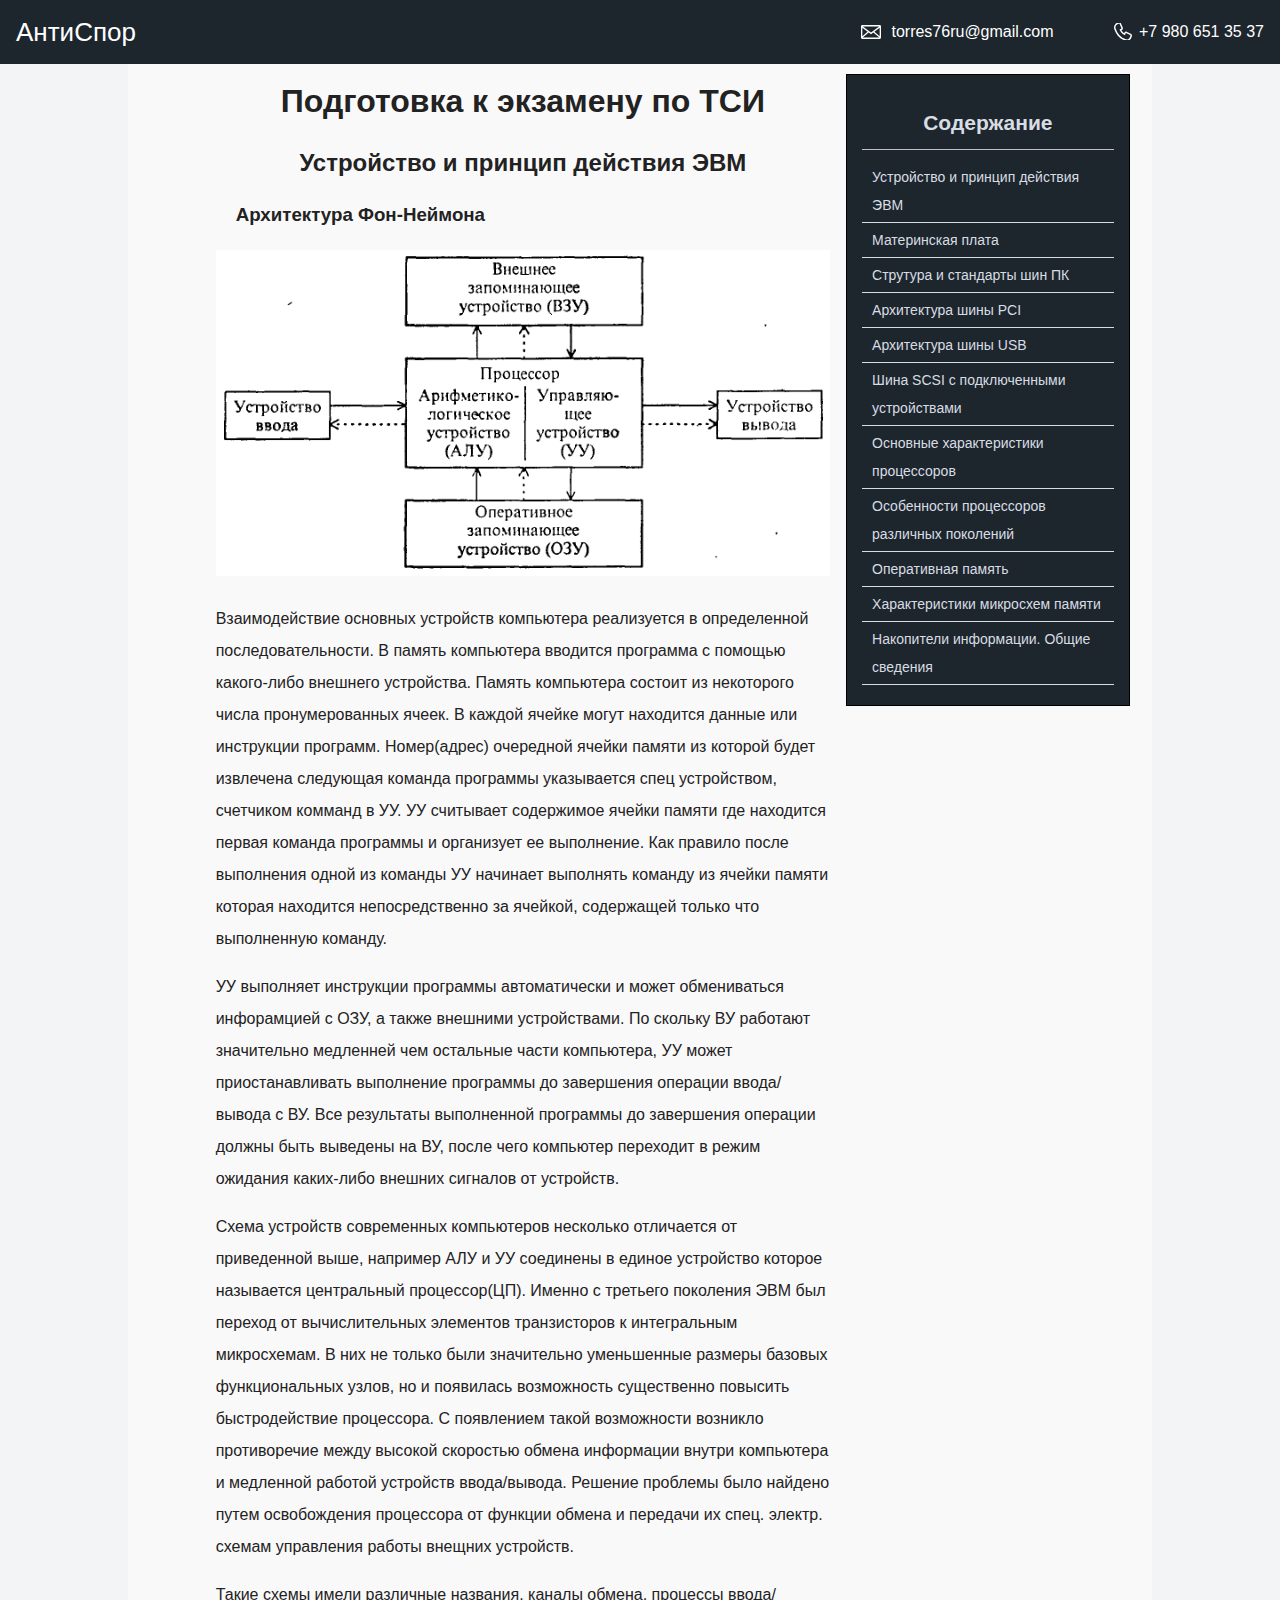
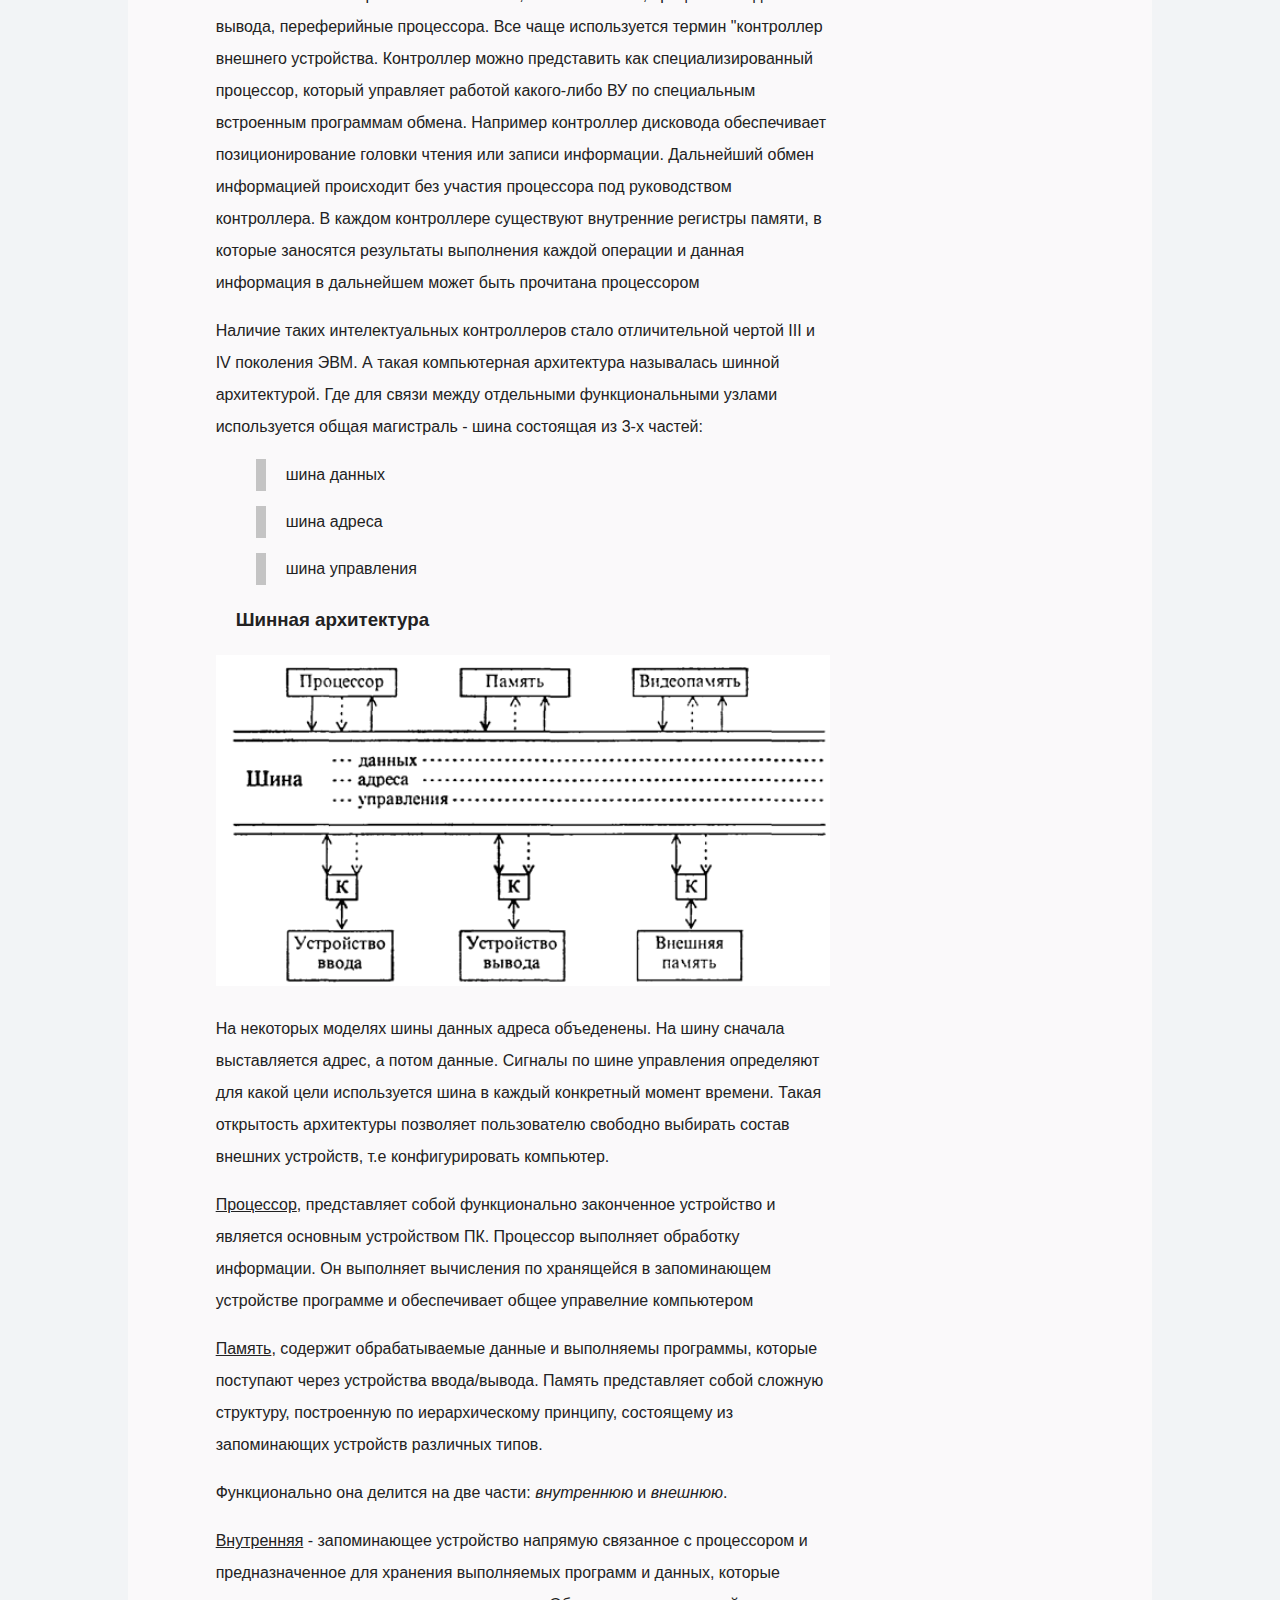
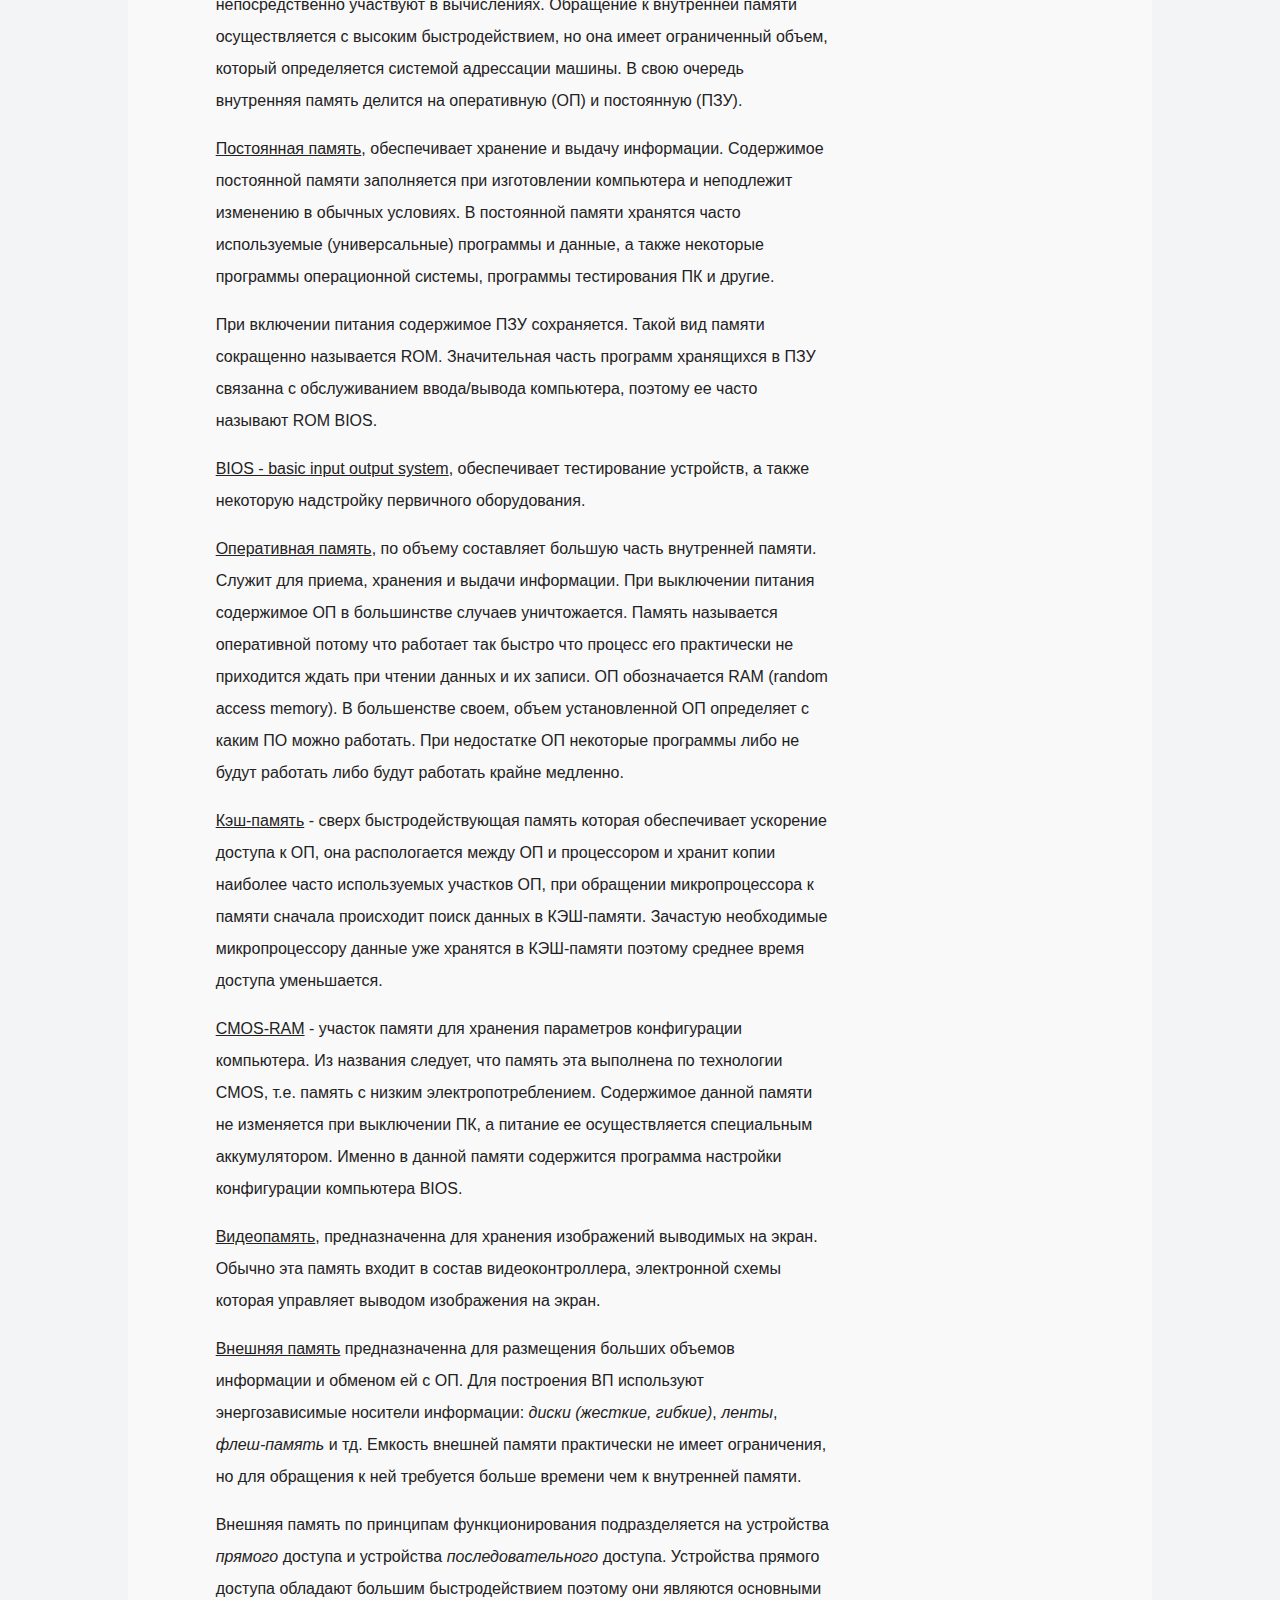
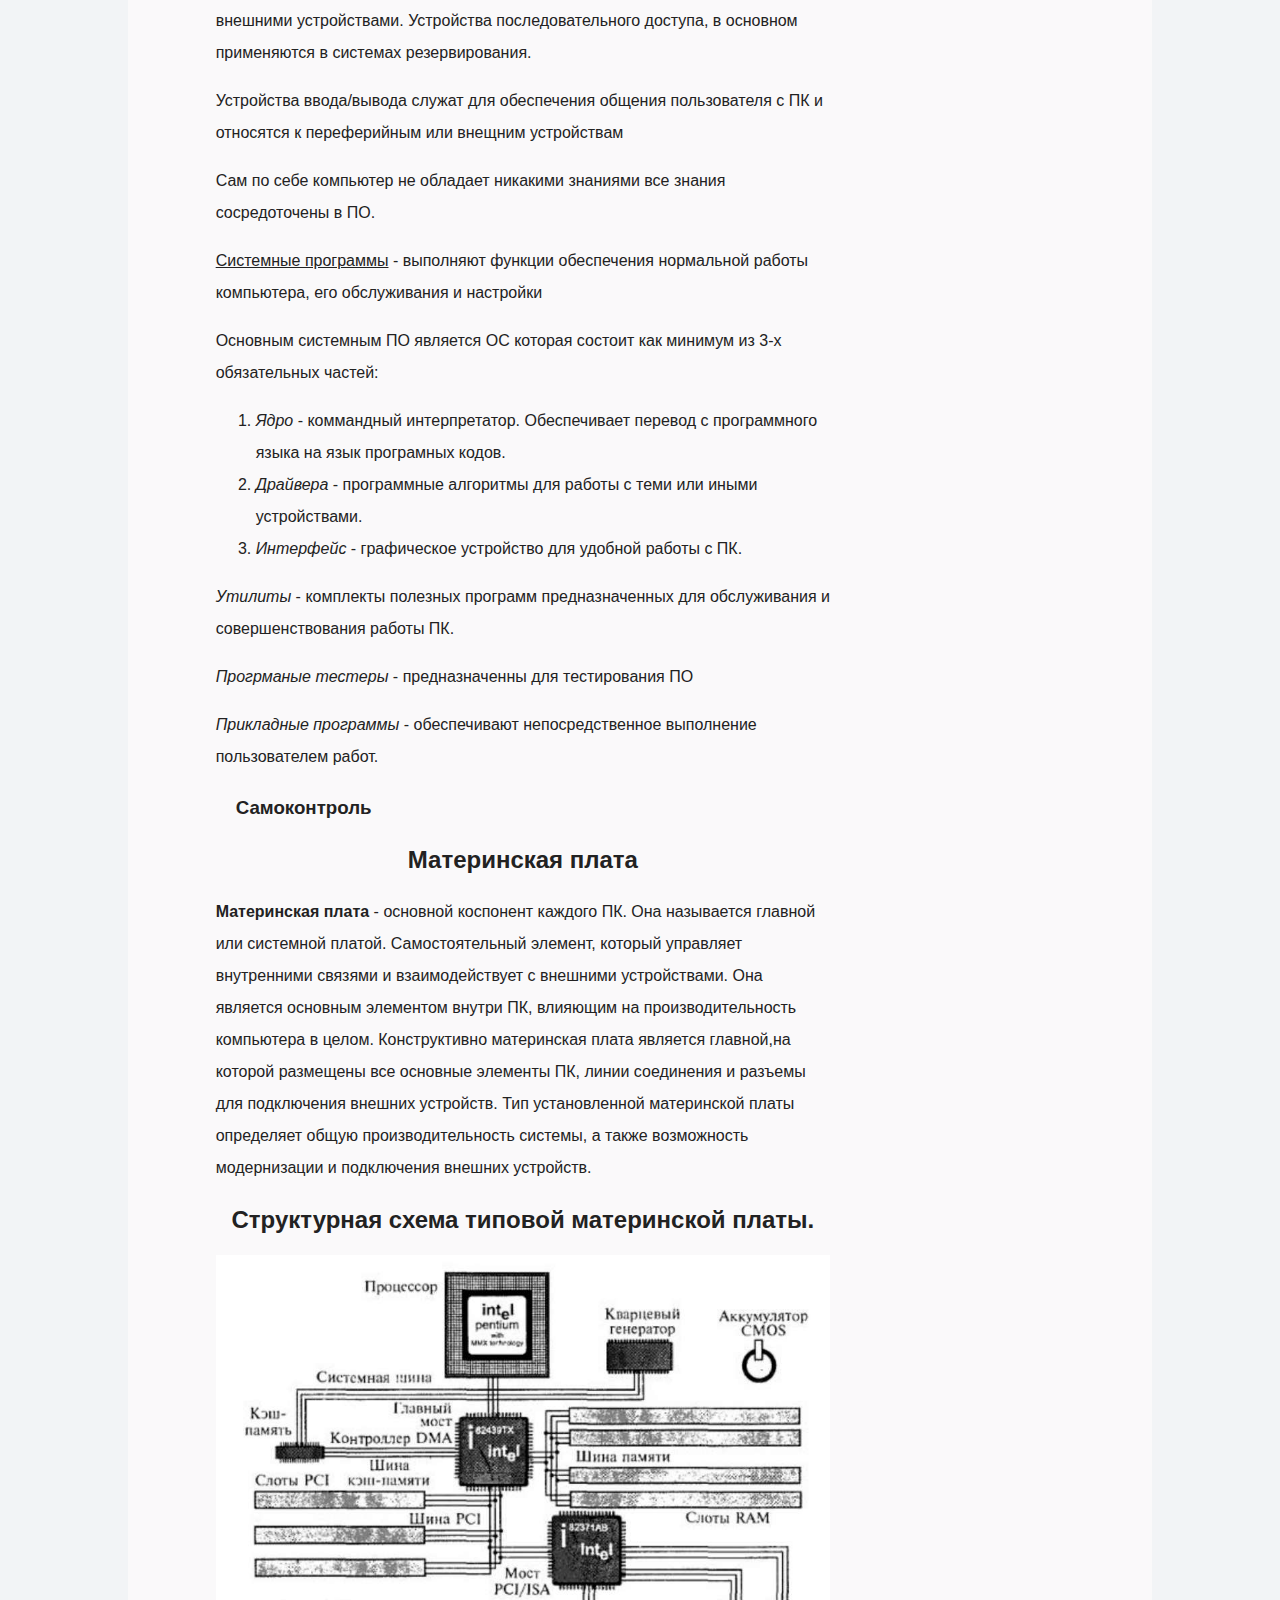
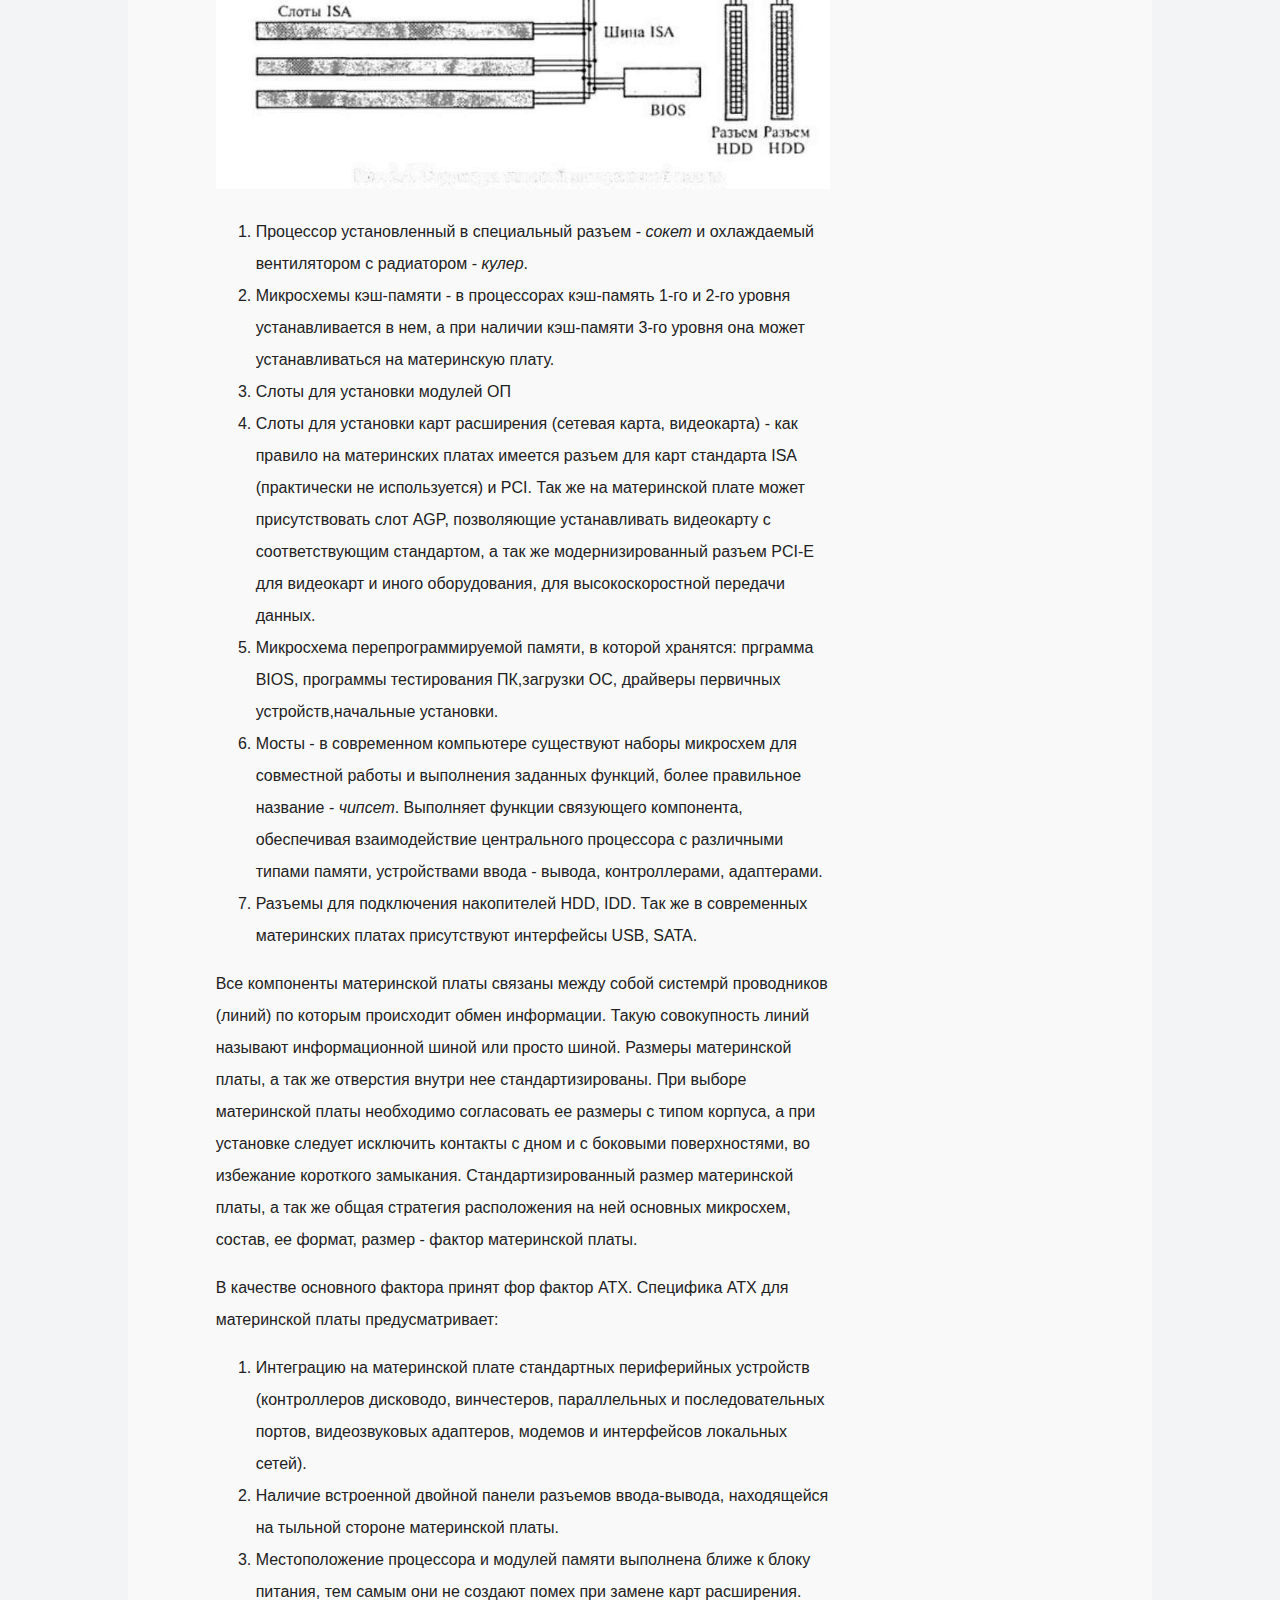
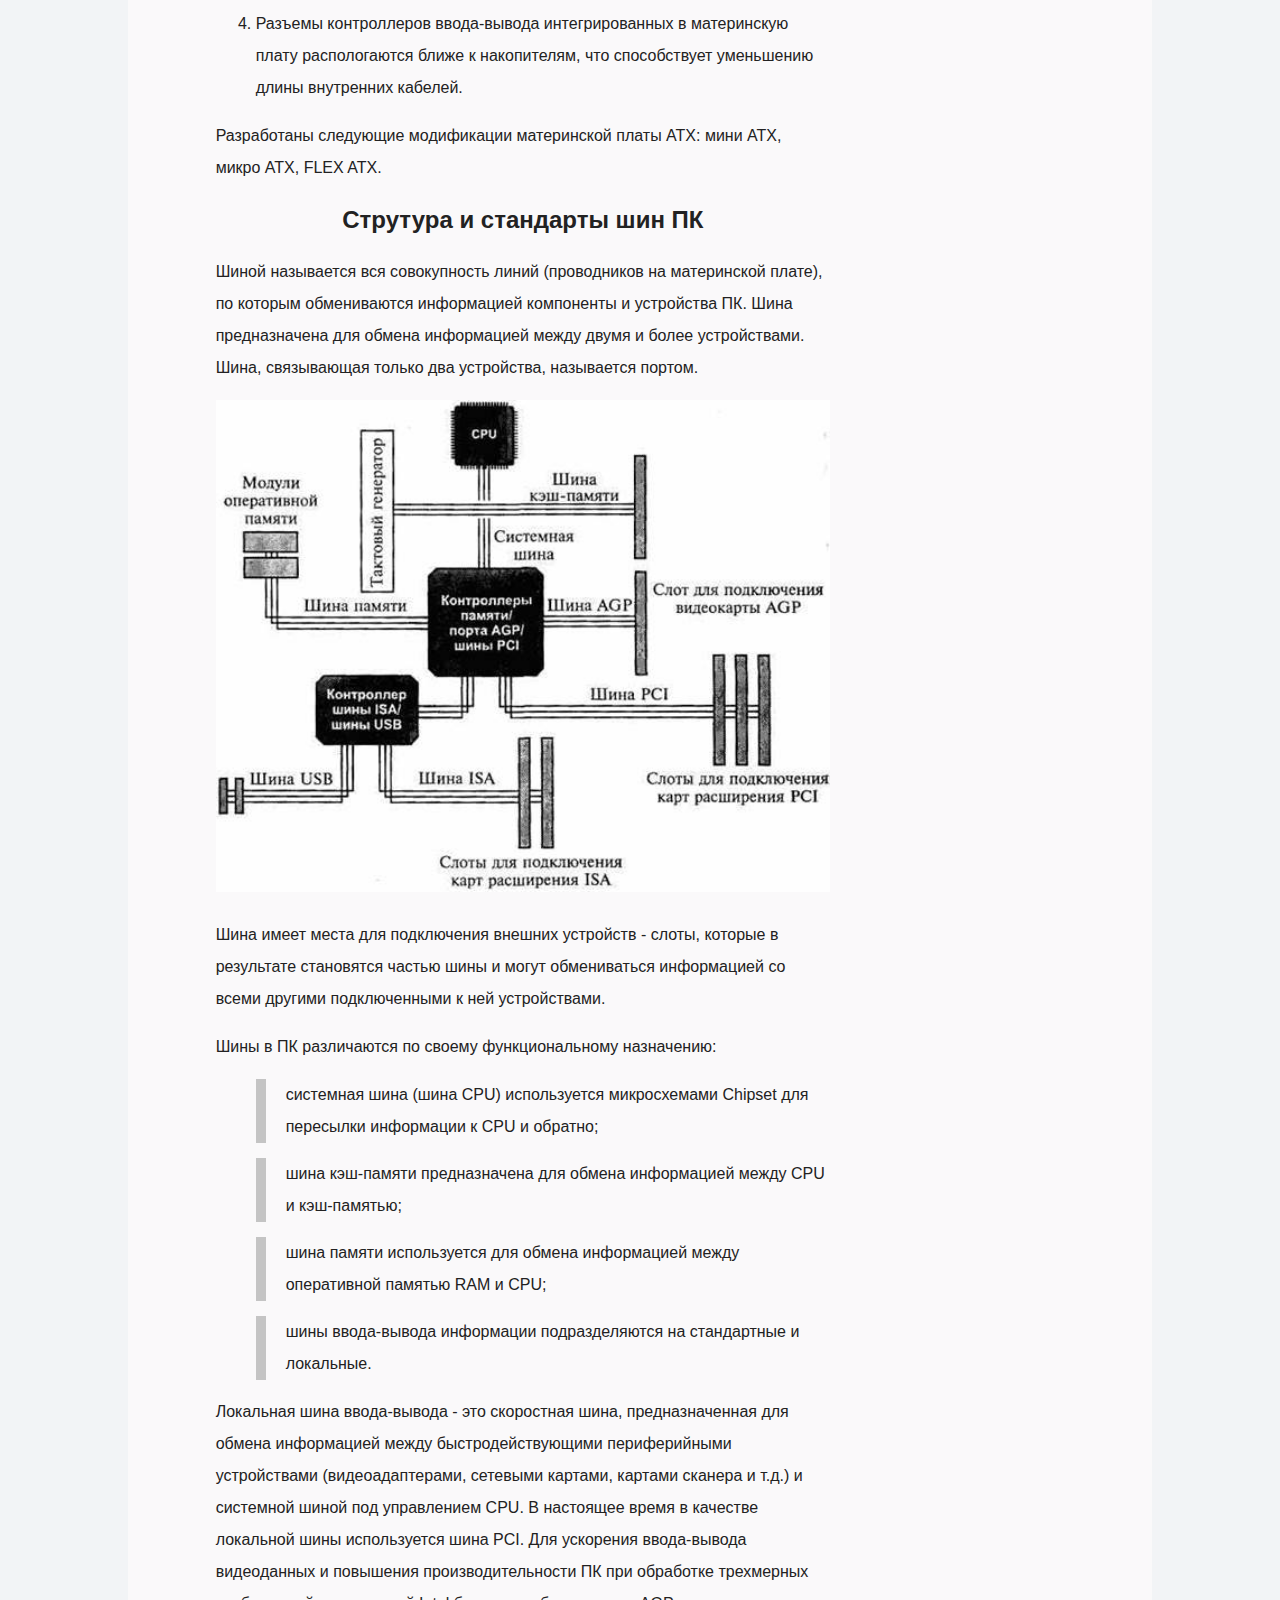
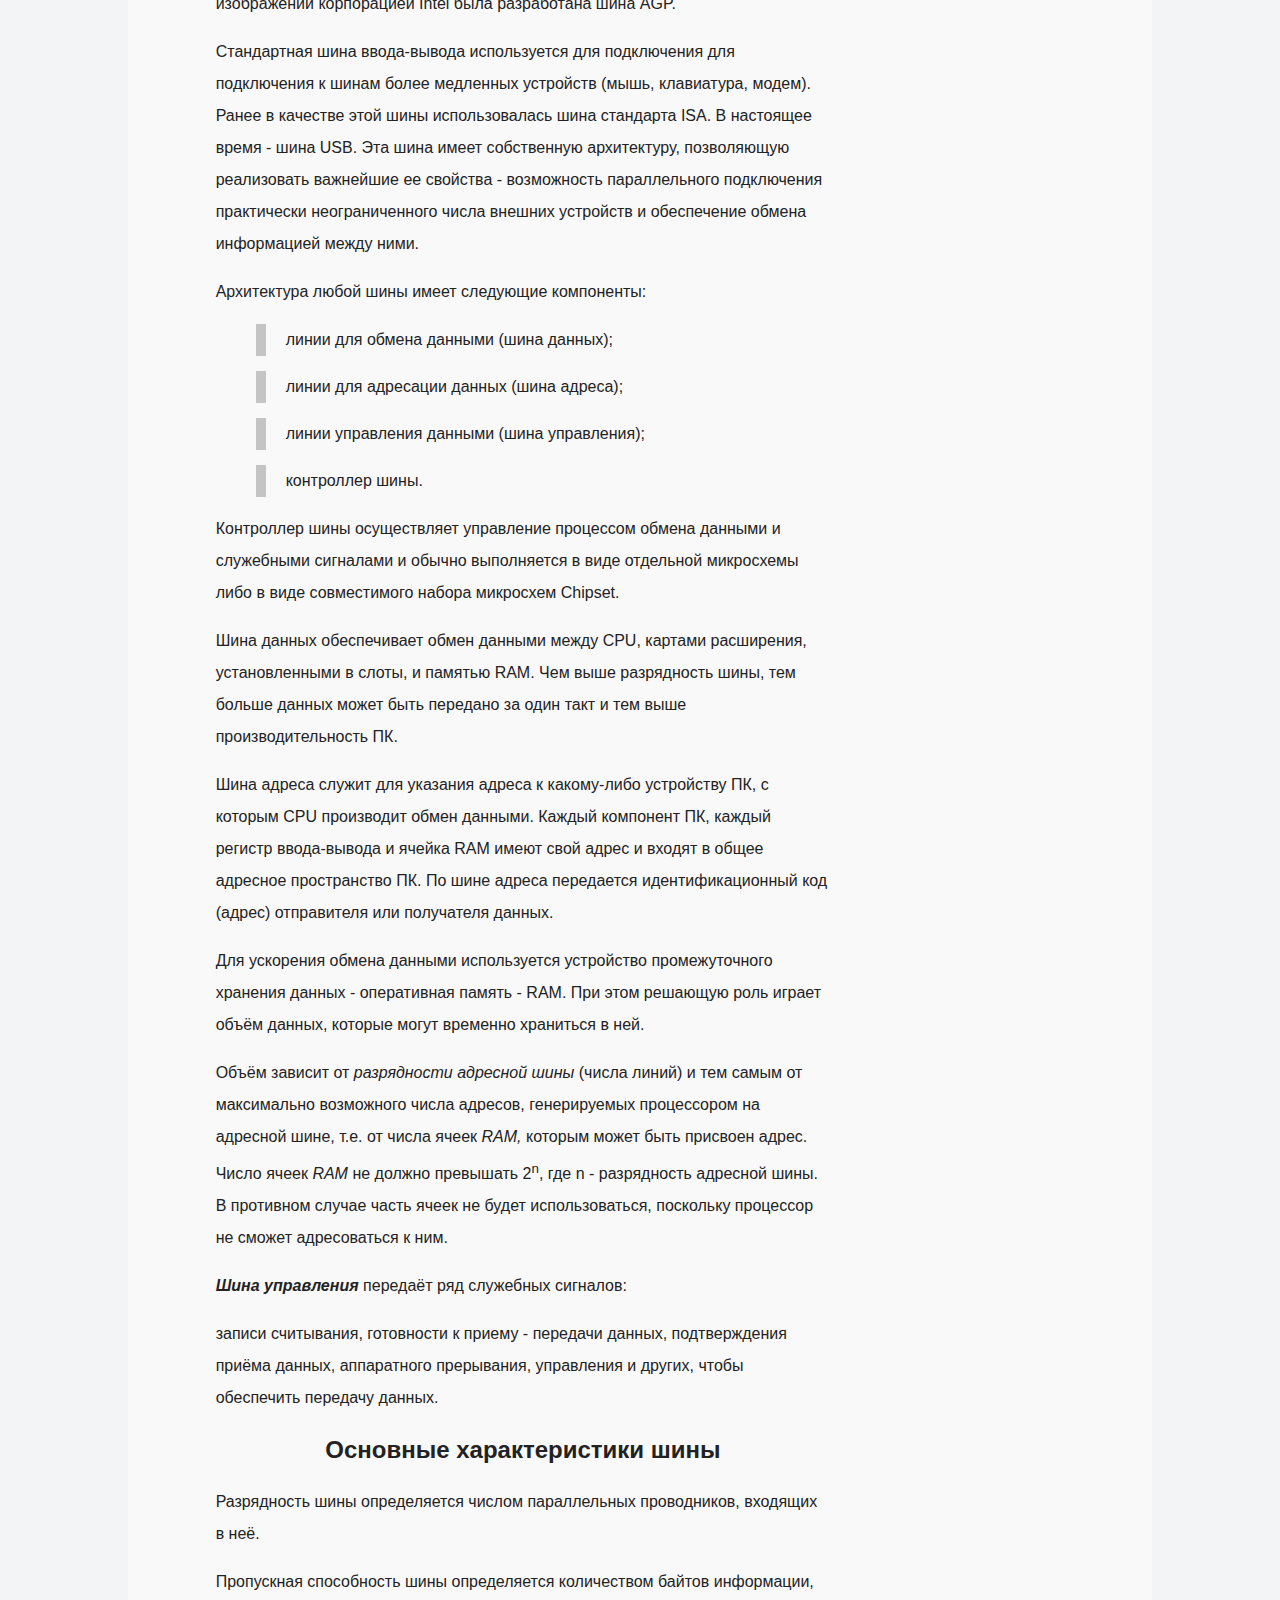
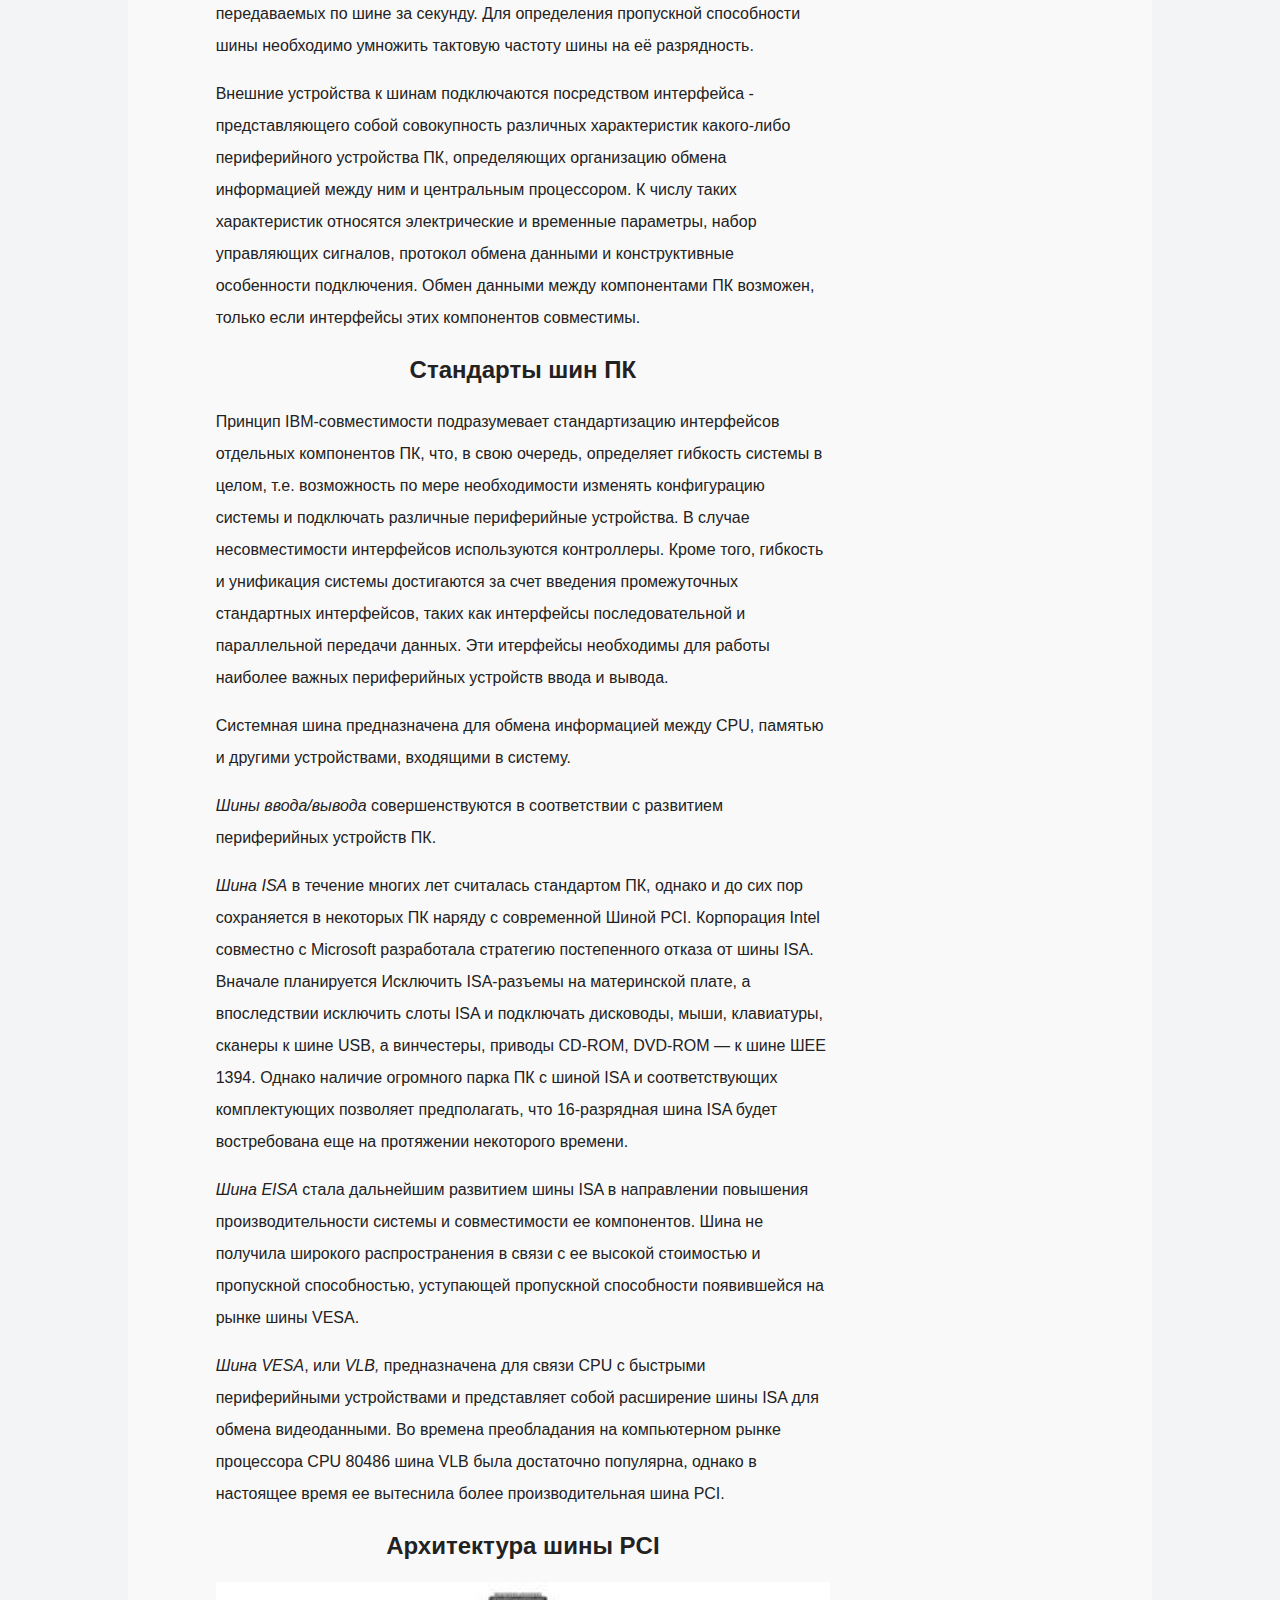
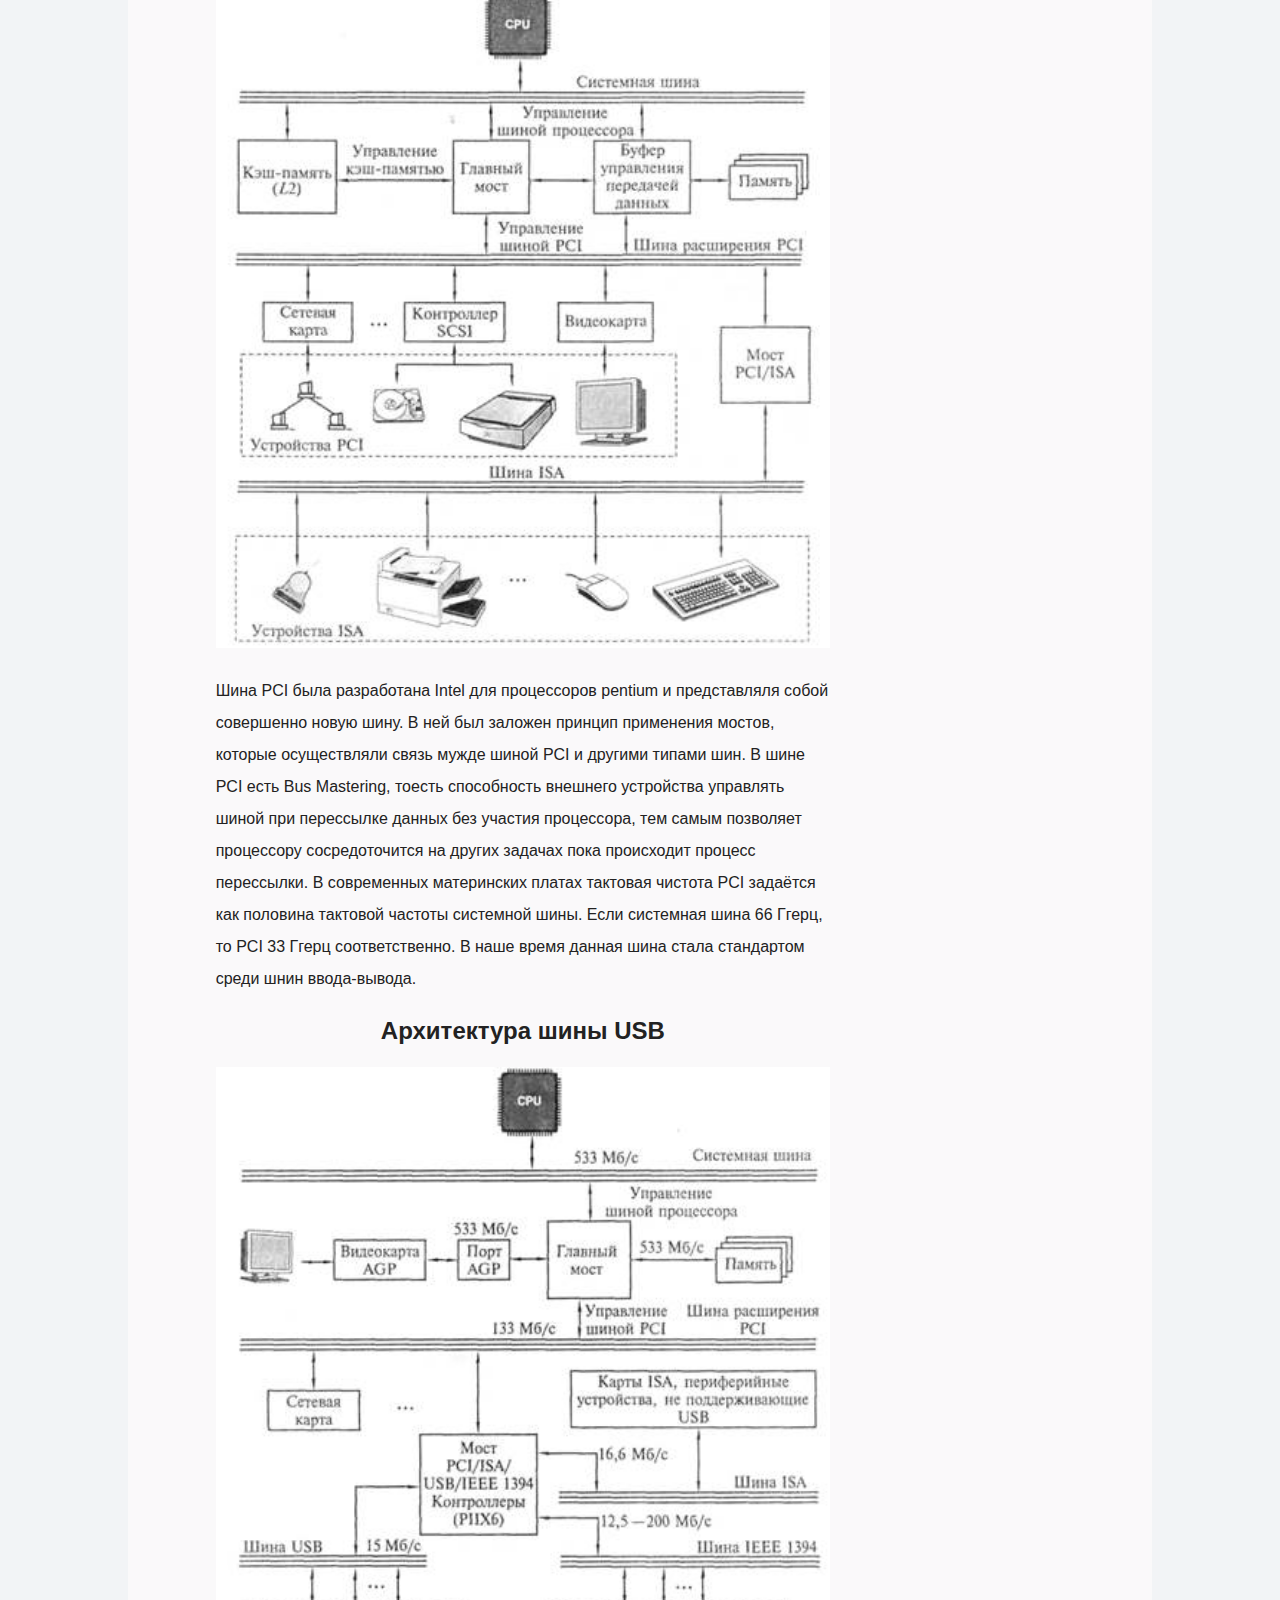
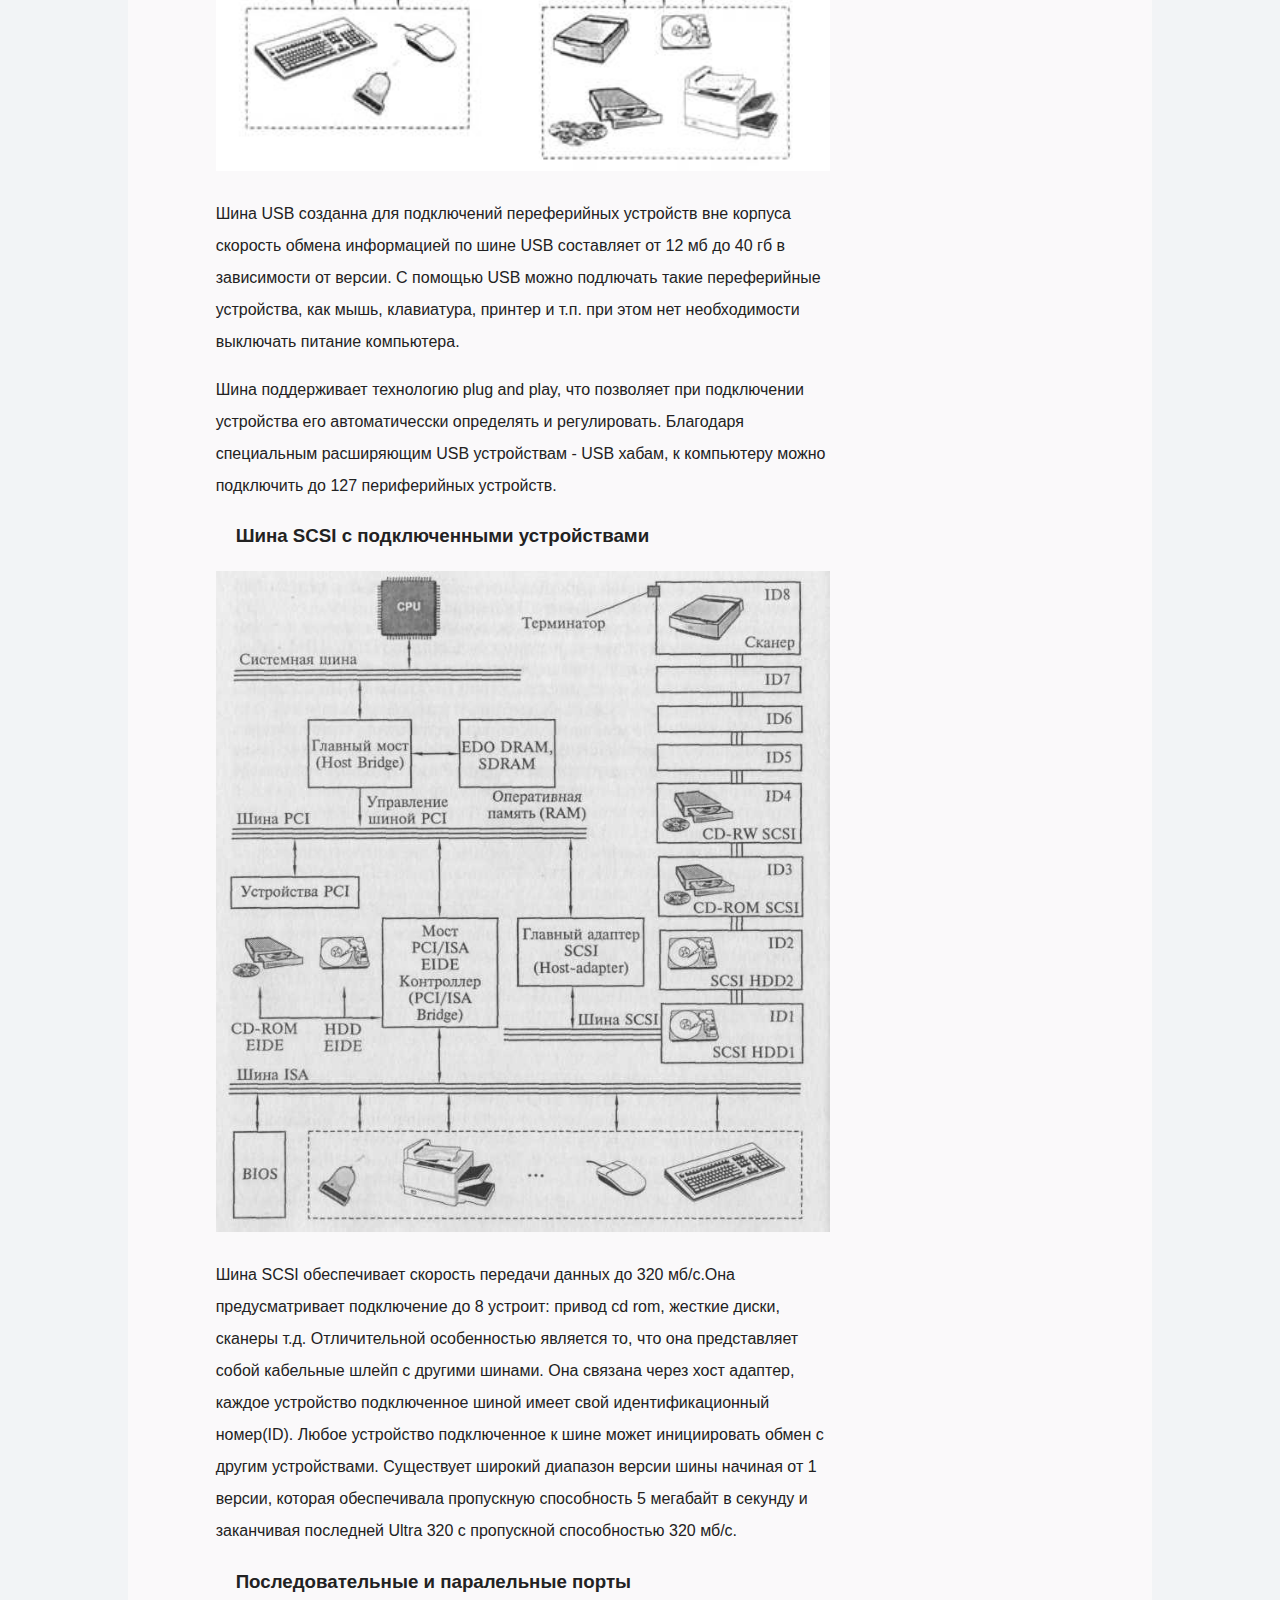
<file: index.html>
﻿<!DOCTYPE html>
<html lang="ru">
<head>
    <meta charset="UTF-8">
    <link rel="stylesheet" href="style.css">
    <link rel="shortcut icon" href="img/spor.png" type="img/png" />
    <title>Подготовка к Спорышеву</title>
</head>
<body>
<header class="page-header">
	<div class="container">
		<div class="name-site">АнтиСпор</div>
		<div class="info-site">
			<a class="header-email" href="mailto:torres76ru@gmail.com">torres76ru@gmail.com</a>
	     	<a class="header-phone" href="tel:+79806513537">+7 980 651 35 37</a>
     	</div>
	</div>
</header>
<div class="main">
<article class="content-section container">
	<div class="main-heading">
		<h1>Подготовка к экзамену по ТСИ</h1>
	</div>
	<div class="content-block">
		<section>
			<h2 id="part1">Устройство и принцип действия ЭВМ</h2>
			<h3>Архитектура Фон-Неймона</h3>
			<p>
			<img src="img/fon-neyman.jpg">
			</p>
			<p>Взаимодействие основных устройств компьютера реализуется в определенной последовательности. В память компьютера вводится программа с помощью какого-либо внешнего устройства. Память компьютера состоит из некоторого числа пронумерованных ячеек. В каждой ячейке могут находится данные или инструкции программ. Номер(адрес) очередной ячейки памяти из которой будет извлечена следующая команда программы указывается спец устройством, счетчиком комманд в УУ. УУ считывает содержимое ячейки памяти где находится первая команда программы и организует ее выполнение. Как правило после выполнения одной из команды УУ начинает выполнять команду из ячейки памяти которая находится непосредственно за ячейкой, содержащей только что выполненную команду.</p>
			<p>УУ выполняет инструкции программы автоматически и может обмениваться инфорамцией с ОЗУ, а также внешними устройствами. По скольку ВУ работают значительно медленней чем остальные части компьютера, УУ может приостанавливать выполнение программы до завершения операции ввода/вывода с ВУ. Все результаты выполненной программы до завершения операции должны быть выведены на ВУ, после чего компьютер переходит в режим ожидания каких-либо внешних сигналов от устройств.</p>
			<p>Схема устройств современных компьютеров несколько отличается от приведенной выше, например АЛУ и УУ соединены в единое устройство которое называется центральный процессор(ЦП). Именно с третьего поколения ЭВМ был переход от вычислительных элементов транзисторов к интегральным микросхемам. В них не только были значительно уменьшенные размеры базовых функциональных узлов, но и появилась возможность сущecтвенно повысить быстродействие процессора. С появлением такой возможности возникло противоречие между высокой скоростью обмена информации внутри компьютера и медленной работой устройств ввода/вывода. Решение проблемы было найдено путем освобождения процессора от функции обмена и передачи их спец. электр. схемам управления работы внещних устройств.</p>
			<p>Такие схемы имели различные названия, каналы обмена, процессы  ввода/вывода, переферийные процессора. Все чаще используется термин "контроллер внешнего устройства. Контроллер можно представить как специализированный процессор, который управляет работой какого-либо ВУ по специальным встроенным программам обмена. Например контроллер дисковода обеспечивает позиционирование головки чтения или записи информации. Дальнейший обмен информацией происходит без участия процессора под руководством контроллера. В каждом контроллере существуют внутренние регистры памяти, в которые заносятся результаты выполнения каждой операции и данная информация в дальнейшем может быть прочитана процессором</p>
			<p>Наличие таких интелектуальных контроллеров стало отличительной чертой III и IV поколения ЭВМ. А такая компьютерная архитектура называлась шинной архитектурой. Где для связи между отдельными функциональными узлами используется общая магистраль - шина состоящая из 3-х частей:
			<ul type="none">
				<li class="sh-item">шина данных</li>
				<li class="sh-item">шина адреса</li>
				<li class="sh-item">шина управления</li>
			</ul>
			</p>
			<h3>Шинная архитектура</h3>
			<img src="img/sh2.jpg">
			<p>На некоторых моделях шины данных адреса объеденены. На шину сначала выставляется адрес, а потом данные. Сигналы по шине управления определяют для какой цели используется шина в каждый конкретный момент времени. Такая открытость архитектуры позволяет пользователю свободно выбирать состав внешних устройств, т.е конфигурировать компьютер.</p>
			<p><ins>Процессор</ins>, представляет собой функционально законченное устройство и является основным устройством ПК. Процессор выполняет обработку информации. Он выполняет вычисления по хранящейся в запоминающем устройстве программе и обеспечивает общее управелние компьютером</p>
			<p><ins>Память</ins>, содержит обрабатываемые данные и выполняемы программы, которые поступают через устройства ввода/вывода. Память представляет собой сложную структуру, построенную по иерархическому принципу, состоящему из запоминающих устройств различных типов.</p>
			<p>Функционально она делится на две части: <i>внутреннюю</i> и <i>внешнюю</i>.</p>
			<p><ins>Внутренняя</ins> - запоминающее устройство напрямую связанное с процессором и предназначенное для хранения выполняемых программ и данных, которые непосредственно участвуют в вычислениях. Обращение к внутренней памяти осуществляется с высоким быстродействием, но она имеет ограниченный объем, который определяется системой адрессации машины. В свою очередь внутренняя память делится на оперативную (ОП) и постоянную (ПЗУ).</p>
			<p><ins>Постоянная память</ins>, обеспечивает хранение и выдачу информации. Содержимое постоянной памяти заполняется при изготовлении компьютера и неподлежит изменению в обычных условиях. В постоянной памяти хранятся часто используемые (универсальные) программы и данные, а также некоторые программы операционной системы, программы тестирования ПК и другие.</p>
			<p>При включении питания содержимое ПЗУ сохраняется. Такой вид памяти сокращенно называется ROM. Значительная часть программ хранящихся в ПЗУ связанна с обслуживанием ввода/вывода компьютера, поэтому ее часто называют ROM BIOS.</p>
			<p><ins>BIOS - basic input output system</ins>, обеспечивает тестирование устройств, а также некоторую надстройку первичного оборудования.</p>
			<p><ins>Оперативная память</ins>, по объему составляет большую часть внутренней памяти. Служит для приема, хранения и выдачи информации. При выключении питания содержимое ОП в большинстве случаев уничтожается. Память называется оперативной потому что работает так быстро что процесс его практически не приходится ждать при чтении данных и их записи. ОП обозначается RAM (random access memory). В большенстве своем, объем установленной ОП определяет с каким ПО можно работать. При недостатке ОП  некоторые программы либо не будут работать либо будут работать крайне медленно.</p>
			<p><ins>Кэш-память</ins> - сверх быстродействующая память которая обеспечивает ускорение доступа к ОП, она распологается между ОП и процессором и хранит копии наиболее часто используемых участков ОП, при обращении микропроцессора к памяти сначала происходит поиск данных в КЭШ-памяти. Зачастую необходимые микропроцессору  данные уже хранятся в КЭШ-памяти поэтому среднее время доступа уменьшается.</p>
			<p><ins>CMOS-RAM</ins> - участок памяти для хранения параметров конфигурации компьютера. Из названия следует, что память эта выполнена по технологии CMOS, т.е. память с низким электропотреблением. Содержимое данной памяти не изменяется при выключении ПК, а питание ее осуществляется специальным аккумулятором. Именно в данной памяти содержится программа настройки конфигурации компьютера BIOS.</p>
			<p><ins>Видеопамять</ins>, предназначенна для хранения изображений выводимых на экран. Обычно эта память входит в состав видеоконтроллера, электронной схемы которая управляет выводом изображения на экран.</p>
			<p><ins>Внешняя память</ins> предназначенна для размещения больших объемов информации и обменом ей с ОП. Для построения ВП используют энергозависимые носители информации: <i>диски (жесткие, гибкие)</i>, <i>ленты</i>, <i>флеш-память</i> и тд. Емкость внешней памяти практически не имеет ограничения, но для обращения к ней требуется больше времени чем к внутренней памяти.</p>
			<p>Внешняя память по принципам функционирования подразделяется на устройства <em>прямого</em> доступа и устройства <em>последовательного</em> доступа. Устройства прямого доступа обладают большим быстродействием поэтому они являются основными внешними устройствами. Устройства последовательного доступа, в основном применяются в системах резервирования.</p>
			<p>Устройства ввода/вывода служат для обеспечения общения пользователя с ПК и относятся к переферийным или внещним устройствам</p>
			<p>Сам по себе компьютер не обладает никакими знаниями все знания сосредоточены в ПО.</p>
			<p><ins>Системные программы</ins> - выполняют функции обеспечения нормальной работы компьютера, его обслуживания и настройки</p>
			<p>Основным системным ПО является ОС которая состоит как минимум из 3-х обязательных частей:
				<ol>
					<li><em>Ядро</em> - коммандный интерпретатор. Обеспечивает перевод с программного языка на язык програмных кодов.</li>
					<li><em>Драйвера</em> - программные алгоритмы для работы с теми или иными устройствами.</li>
					<li><em>Интерфейс</em> - графическое устройство для удобной работы с ПК.</li>
				</ol>
			<p><em>Утилиты</em> - комплекты полезных программ предназначенных для обслуживания и совершенствования работы ПК.</p>
			<p><em>Прогрманые тестеры</em> - предназначенны для тестирования ПО</p>
			<p><em>Прикладные программы</em> - обеспечивают непосредственное выполнение пользователем работ.</p>
		    <h3>Самоконтроль</h3>
            <p></p>
        </section>
        <section>
			<h2 id="part2">Материнская плата</h2>
<P> 

	<B>Материнская плата</B> - основной коспонент каждого ПК. Она называется главной или системной платой. Самостоятельный элемент, который управляет
	внутренними связями и взаимодействует с внешними устройствами. Она является основным элементом внутри ПК, влияющим на производительность компьютера
	в целом. Конструктивно материнская плата является главной,на которой размещены все основные элементы ПК, линии соединения и разъемы для подключения
	внешних устройств. Тип установленной материнской платы определяет общую производительность системы, а также возможность модернизации и подключения 
	внешних устройств.</P>

	<h2> Структурная схема типовой материнской платы. </h2>
	
<img src="img/matp.jpg" alt="Структурная схема типовой материнской платы">

	<OL>
		<LI>Процессор установленный в специальный разъем - <I>сокет</I> и охлаждаемый вентилятором с радиатором - <I>кулер</I>.</LI>
		<LI>Микросхемы кэш-памяти - в процессорах кэш-память 1-го и 2-го уровня устанавливается в нем, а при наличии кэш-памяти 3-го уровня
		она может устанавливаться на материнскую плату.</LI>
		<LI>Слоты для установки модулей ОП</LI>
		<LI>Слоты для установки карт расширения (сетевая карта, видеокарта) - как правило на материнских платах имеется разъем для карт
		стандарта ISA (практически не используется) и PCI. Так же на материнской плате может присутствовать слот AGP, позволяющие устанавливать
		видеокарту с соответствующим стандартом, а так же модернизированный разъем PCI-E для видеокарт и иного оборудования, для высокоскоростной
		передачи данных.</LI>
		<LI>Микросхема перепрограммируемой памяти, в которой хранятся: прграмма BIOS, программы тестирования ПК,загрузки ОС, драйверы первичных
		устройств,начальные установки.</LI>
		<LI>Мосты - в современном компьютере существуют наборы микросхем для совместной работы и выполнения заданных функций, более правильное
		название - <I>чипсет</I>. Выполняет функции связующего компонента, обеспечивая взаимодействие центрального процессора с различными типами 
		памяти, устройствами ввода - вывода, контроллерами, адаптерами.</LI>
		<LI>Разъемы для подключения накопителей HDD, IDD. Так же в современных материнских платах присутствуют интерфейсы USB, SATA.</LI>
	</OL>
	
<P>	
	
	Все компоненты материнской платы связаны между собой системрй проводников (линий) по которым происходит обмен информации. Такую совокупность
	линий называют информационной шиной или просто шиной. Размеры материнской платы, а так же отверстия внутри нее стандартизированы. При выборе
	материнской платы необходимо согласовать ее размеры с типом корпуса, а при установке следует исключить контакты с дном и с боковыми
	поверхностями, во избежание короткого замыкания. Стандартизированный размер материнской платы, а так же общая стратегия расположения на ней
	основных микросхем, состав, ее формат, размер - фактор материнской платы.</P>
	
<P>	

	В качестве основного фактора принят фор фактор ATX. Специфика ATX для материнской платы предусматривает:</P>
	
	<OL>
		<LI>Интеграцию на материнской плате стандартных периферийных устройств (контроллеров дисководо, винчестеров, параллельных и последовательных
		портов, видеозвуковых адаптеров, модемов и интерфейсов локальных сетей).</LI>
		<LI>Наличие встроенной двойной панели разъемов ввода-вывода, находящейся на тыльной стороне материнской платы.</LI>
		<LI>Местоположение процессора и модулей памяти выполнена ближе к блоку питания, тем самым они не создают помех при замене карт расширения.</LI>
		<LI>Разъемы контроллеров ввода-вывода интегрированных в материнскую плату распологаются ближе к накопителям, что способствует уменьшению
		длины внутренних кабелей.</LI>
	</OL>
	
<p>	

	Разработаны следующие модификации материнской платы ATX: мини ATX, микро ATX, FLEX ATX.
</p>
		</section>
		<section>
			<h2 id="part3">Струтура и стандарты шин ПК</h2>
			<p>Шиной называется вся совокупность линий (проводников на материнской плате), по которым обмениваются информацией компоненты и устройства ПК. Шина предназначена для обмена информацией между двумя и более устройствами. Шина, связывающая только два устройства, называется портом.</p>
			<img src="img/data_bus.jpg" alt="Шина">
			<p>Шина имеет места для подключения внешних устройств - слоты, которые в результате становятся частью шины и могут обмениваться информацией со всеми другими подключенными к ней устройствами.</p>
			<p>Шины в ПК различаются по своему функциональному назначению:</p>
			<ul type="none">
				<li class="sh-item">системная шина (шина CPU) используется микросхемами Chipset для пересылки информации к CPU и обратно;</li>
				<li class="sh-item">шина кэш-памяти предназначена для обмена информацией между CPU и кэш-памятью;</li>
				<li class="sh-item">шина памяти используется для обмена информацией между оперативной памятью RAM и CPU;</li>
				<li class="sh-item">шины ввода-вывода информации подразделяются на стандартные и локальные.</li>
			</ul>
			<p>Локальная шина ввода-вывода - это скоростная шина, предназначенная для обмена информацией между быстродействующими периферийными устройствами (видеоадаптерами, сетевыми картами, картами сканера и т.д.) и системной шиной под управлением CPU. В настоящее время в качестве локальной шины используется шина PCI. Для ускорения ввода-вывода видеоданных и повышения производительности ПК при обработке трехмерных изображений корпорацией Intel была разработана шина AGP.</p>
			<p>Стандартная шина ввода-вывода используется для подключения для подключения к шинам более медленных устройств (мышь, клавиатура, модем). Ранее в качестве этой шины использовалась шина стандарта ISA. В настоящее время - шина USB. Эта шина имеет собственную архитектуру, позволяющую реализовать важнейшие ее свойства - возможность параллельного подключения практически неограниченного числа внешних устройств и обеспечение обмена информацией между ними.</p>
			<p>Архитектура любой шины имеет следующие компоненты:</p>
			<ul>
				<li class="sh-item">линии для обмена данными (шина данных);</li>
				<li class="sh-item">линии для адресации данных (шина адреса);</li>
				<li class="sh-item">линии управления данными (шина управления);</li>
				<li class="sh-item">контроллер шины.</li>
			</ul>
			<p>Контроллер шины осуществляет управление процессом обмена данными и служебными сигналами и обычно выполняется в виде отдельной микросхемы либо в виде совместимого набора микросхем Chipset.</p>
			<p>Шина данных обеспечивает обмен данными между CPU, картами расширения, установленными в слоты, и памятью RAM. Чем выше разрядность шины, тем больше данных может быть передано за один такт и тем выше производительность ПК.</p>
			<p>Шина адреса служит для указания адреса к какому-либо устройству ПК, с которым CPU производит обмен данными. Каждый компонент ПК, каждый регистр ввода-вывода и ячейка RAM имеют свой адрес и входят в общее адресное пространство ПК. По шине адреса передается идентификационный код (адрес) отправителя или получателя данных.</p>
			<p>Для ускорения обмена данными используется устройство промежуточного хранения данных - оперативная память - RAM. При этом решающую роль играет объём данных, которые могут временно храниться в ней.</p>
			<p>Объём зависит от <i>разрядности адресной шины</i> (числа линий) и тем самым от максимально возможного числа адресов, генерируемых процессором на адресной шине, т.е. от числа ячеек <i>RAM, </i>которым может быть присвоен адрес. Число ячеек <i>RAM </i>не должно превышать 2<sup>n</sup>, где n - разрядность адресной шины. В противном случае часть ячеек не будет использоваться, поскольку процессор не сможет адресоваться к ним.</p>
			<p><strong><i>Шина управления </i></strong>передаёт ряд служебных сигналов:</p>
			<p>записи считывания, готовности к приему - передачи данных, подтверждения приёма данных, аппаратного прерывания, управления и других, чтобы обеспечить передачу данных.</p>
			<h2>Основные характеристики шины</h2>
			<p>Разрядность шины определяется числом параллельных проводников, входящих в неё.</p>
			<p>Пропускная способность шины определяется количеством байтов информации, передаваемых по шине за секунду. Для определения пропускной способности шины необходимо умножить тактовую частоту шины на её разрядность.</p>
			<p>Внешние устройства к шинам подключаются посредством интерфейса - представляющего собой совокупность различных характеристик какого-либо периферийного устройства ПК, определяющих организацию обмена информацией между ним и центральным процессором. К числу таких характеристик относятся электрические и временные параметры, набор управляющих сигналов, протокол обмена данными и конструктивные особенности подключения. Обмен данными между компонентами ПК возможен, только если интерфейсы этих компонентов совместимы.</p>
			<h2>Стандарты шин ПК</h2>
			<p>Принцип IBM-совместимости подразумевает стандартизацию интерфейсов отдельных компонентов ПК, что, в свою очередь, определяет гибкость системы в целом, т.е. возможность по мере необходимости изменять конфигурацию системы и подключать различные периферийные устройства. В случае несовместимости интерфейсов используются контроллеры. Кроме того, гибкость и унификация системы достигаются за счет введения промежуточ­ных стандартных интерфейсов, таких как интерфейсы последова­тельной и параллельной передачи данных. Эти итерфейсы необхо­димы для работы наиболее важных периферийных устройств вво­да и вывода.</p>
			<p>Системная шина предназначена для обмена информаци­ей между CPU, памятью и другими устройствами, входящими в систему.</p>
			<p><i>Шины ввода/вывода</i> совершенствуются в соответствии с развитием периферийных устройств ПК.</p>
			<p><i>Шина ISA</i> в течение многих лет считалась стандартом ПК, одна­ко и до сих пор сохраняется в некоторых ПК наряду с современной Шиной PCI. Корпорация Intel совместно с Microsoft разработала стратегию постепенного отказа от шины ISA. Вначале планируется Исключить ISA-разъемы на материнской плате, а впоследствии исключить слоты ISA и подключать дисководы, мыши, клавиа­туры, сканеры к шине USB, а винчестеры, приводы CD-ROM, DVD-ROM — к шине ШЕЕ 1394. Однако наличие огромного пар­ка ПК с шиной ISA и соответствующих комплектующих позволя­ет предполагать, что 16-разрядная шина ISA будет востребована еще на протяжении некоторого времени.</p>
			<p><i>Шина EISA</i> стала дальнейшим развитием шины ISA в направ­лении повышения производительности системы и совместимости ее компонентов. Шина не получила широкого распространения в связи с ее высокой стоимостью и пропускной способностью, ус­тупающей пропускной способности появившейся на рынке шины VESA.</p>
			<p><i>Шина VESA</i>, или <i>VLB,</i> предназначена для связи CPU с быст­рыми периферийными устройствами и представляет собой рас­ширение шины ISA для обмена видеоданными. Во времена преоб­ладания на компьютерном рынке процессора CPU 80486 шина VLB была достаточно популярна, однако в настоящее время ее вытеснила более производительная шина PCI.</p>
		</section>
		<section>
			<h2 id="part4">Архитектура шины PCI</h2>
			<img src="img/PCI.jpg"  alt="Архитектура PCI">
				
			<p>Шина PCI была разработана Intel для процессоров pentium и представляля собой совершенно новую шину. В ней был заложен принцип применения мостов, которые осуществляли связь мужде шиной PCI и другими типами шин. В шине  PCI есть Bus Mastering, тоесть способность внешнего устройства управлять шиной при перессылке данных без участия процессора, тем самым позволяет процессору сосредоточится на других задачах пока происходит процесс перессылки. В современных материнских платах тактовая чистота PCI задаётся как половина тактовой частоты системной шины. Если системная шина 66 Ггерц, то PCI 33 Ггерц соответственно. В наше время данная шина стала стандартом среди шнин ввода-вывода.</p>
								
		</section>	
		<section>
			<h2 id="part5">Архитектура шины USB</h2>
				<img src="img/USB.jpg" alt="Архитектура USB">
			<p>
			Шина USB созданна для подключений переферийных устройств вне корпуса скорость обмена информацией по шине USB составляет от 12 мб до 40 гб в зависимости от версии. С помощью USB можно подлючать такие переферийные устройства, как мышь, клавиатура, принтер и т.п. при этом нет необходимости выключать питание компьютера.
			</p>
			<p>
			Шина поддерживает технологию plug and play, что позволяет при подключении устройства его автоматичесски определять и регулировать. Благодаря специальным расширяющим USB устройствам - USB хабам, к компьютеру можно подключить до 127 периферийных устройств.
			</p>
		</section>
		<section>
            <h3 id="part6">Шина SCSI с подключенными устройствами</h3>
            <img src="img/scsi.jpg" />
            <p>
            Шина SCSI обеспечивает скорость передачи данных до 320 мб/с.Она предусматривает подключение до 8 устроит: привод cd rom, жесткие диски, сканеры т.д. Отличительной особенностью является то, что она представляет собой кабельные шлейп с другими шинами. Она связана через хост адаптер, каждое устройство подключенное шиной имеет свой идентификационный номер(ID). Любое устройство подключенное к шине может инициировать обмен с другим устройствами. Существует широкий диапазон версии шины начиная от 1 версии, которая обеспечивала пропускную способность 5 мегабайт в секунду и заканчивая последней Ultra 320 с пропускной способностью 320 мб/с.
            </p>
            <h3>Последовательные и паралельные порты</h3>
            <p>Последовательный порт (интерфейс)  данные в нем передаются на друг за другом по видно используются лишь одна сигнальная линия на передачу групп битов отводится свой кван времени (интервал)  в качестве примера последовательного интерфейса - USB шина,  шина PSI-E, сетевого подключения для локальных и глобальных сетей.  В последовательном интерфейсе скорость передачи данных ниже, чем в параллельном, при такой передаче данных возможен обмен данными в двух направлениях  при этом прием и передача данных осуществляется с одинаковой тактовой частотой. Для установления связи между двумя последовательными интерфейсами необходимо предварительно сконфигурировать их, то есть указать, как будет осуществляться обмен данными. Обычно конфигурирование осуществляется автоматически. Параллельный интерфейс для каждого бита передаваемой группы используется своя сигнальная линия и все биты группы передаются одновременно за один квант времени. В качестве примера SCSI - шина PCI и группа интерфейсов АТА. На первый взгляд организация параллельного интерфейса проще и нагляднее. Недостатком интерфейса является большое количество проводов и контактов в разъемах в соединительном кабеле. Отсюда громоздкость и дороговизна кабелей, а также самих интерфейсных цепей. </p>
            <h3>Самоконтроль</h3>
            <ol>
                <li>
                	Что вы знаете о шине SCSI.
                </li>
                <li>
                    Объясните как работает последовательный и паралельный порты.
                </li>
            </ol>
        </section>
        <section>
            <h2 id="part7">Процессоры</h2>
            <h3>Основные характеристики процессора</h3>
            <p>
                Процессор - это основная вычислительное устройство компьютерной системы является "сердце" материнской платы, поскольку находится в постоянном взаимодействии с другими элементами материнской платы пока компьютер включен. Лидерами производства процессоров являются Intel и AMD.
            </p>
            <p>
            	Процессоре подразделяются по типам: обозначения процессора начинается с цифры 80 числа,затем следуют 2 или 3 цифры, которые при необходимости дополняются буквами и цифрами указывающими на тактовую частоту процессора. Перед обозначением типа процессора чаще всего  сокращение  идентифицирующий изготовителя.  Например i80486DX-50  данная маркировка указывает на Intel.  На любом процессорном кристалле 
            	<ol>
            		<li>Процессор - состоит из транзисторов. </li>
            		<li>Сопроцессор - спецблок для операций с плавающей точкой, применяется для особо точных расчетов, а также для работы с графикой. </li>
            		<li>Кэш память 1 уровня сверх быстродейственная память, предназначена для хранения промежуточных данных. </li>
            		<li>Кэш память 2 уровня.</li>
            	</ol>
                Данные устройства размещаются на кристалле площадью не более 6 кв.см.  Производительностью процессора характеризуется следующими параметрами. <ul><li>1. Степень интеграции. </li><li>2. Разрядность обрабатываемых данных. </li><li>3. Тактовая частота. </li><li>4. Память к которой может адресоваться процессор. </li><li>5. Объем установленной кэш памяти.  </li></ul>Кроме того процессы различаются технологей производства, напряжением питания, форм фактором и другим.
            </p>
            <p>
                Степень интеграции показывает какое число транзисторов в микросхеме умещается. Если в чипе процессов первого поколения размещалось около 3000 транзисторов, то в современных около миллиарда.
            </p>
            <p>Разрядность обрабатываемых данных определяется количеством бит информации, которые процессор может обработать одновременно  16, 32, 64 bit. </p>
            <p>
                Тактовая частота процессора определяется частотой работы тактового генератора который синхронизирует работу. Частота работы тактового генератора в мегагерцах. Первые ПК имели 1 тактовый генератор с частотой 8 мегагерц. Он синхронизировал работы процессора, памяти, шины ввода вывода. Современных процессорах имеется несколько тактовых генераторов работающих синхронно на разных частотах.
            </p>
            <p>
                Объем памяти который может адресовать сопроцессор определяется объемом оперативной памяти персонального компьютера. Процессоры первого поколения имели максимальный объем адресованной памяти 1 мб. Процессоры 6, 7 поколения 64 ГБ.
            </p>
        </section>
        <section>
			<h2 id="part8">Особенности процессоров различных поколений</h2>
			<p>Особенности процессов разных поколений. </p>
			<p>Процессоре 1 поколения имели аббревиатуру  8086/ 8088 их тактовая частота составляло 4,77 мГц  и объем оперативной памяти 256 кБайт. 
			<p>Процессоры 2 поколения имели аббревиатуру 80286. Тактовая частота 20 мГц.  Объем оперативной памяти 16 мБайт.  Процессор мог обращаться к 1 ГБ виртуальной памяти. </p>
			<p>Процессоры 3 поколения 80386 отличались от своих предшественников возможностью работы виртуальном режиме,  наличии кэш памяти расположенный на материнской плате и 32 разрядным ядром. Тактовая частота 33 мГц. Разрядность обеспечивала адресацию физической памяти до 4 гигабайт  виртуальный до 64 гигабайт.</p>
			<p>Процессоры 4 поколения 80486 отличались от предыдущих тем что в само ядро процессора интегрирована кэш память и сопроцессор. C наличием сопроцессоров на 80% сократилось время вычислений таких операций как умножение и возведение в степень. Типичные представители имели тактовую частоту 33 - 50 мГц и 16 кБайт внутренний кэш-памяти. </p>
			<p>Процессоры 5 поколения были Intel типа Pentium. Они поддерживали 64-разрядную шину с тактовой частотой 66 мГц.  В них присутствует технология предсказание переходов вычисления, а также параллельная и конвейерная обработка данных. Предсказание переходов реализуется благодаря хранению данных последних 256 переходах в специальном буфере адреса переходов.  Кэш память объемом 16 Кбайт разделена на память данных и память команд по 8 кБайт.
			<p>Pentium 1 являлись 32-двухразрядными процессорами и работали на тактовой частоте 60 и 66 мГц.</p>
			<p>Pentium 2  тактовая частота процессора составляла 160 мГц в последнем она достигала 200 мГц.</p>
			<p>Pentium 3  основным отличием является усовершенствованный тип изготовления, который позволяет обеспечивать объем ядра процессора 0,25 мм в то время как у 1 и 2 поколения 0,8 и 0,35 микрометра. Pentium 3  имел расширенные возможности обработки изображения, потоков аудио и видеоданных, и имел тактовую частоту процессора свыше 600 МГц и частоту системной шины и 1,33 ГГц.</p>
			<p>Процессоры  6 поколения.  Intel типа пентиум в том числе некоторые процессора пентиум 3, а ткаже и AMD, где основным отличием процессоров амд от intel наличии интегрированной кэш памяти 2 уровня объему 256 килобайт, а также наличие  кэш памяти 3 уровня расположенный на материнской плате объемом от 200 килобайт до 2 мегабайт.  Процессоре амд имели аббревиатуру к-6.</p>
			<p>7 поколение процессоре данного поколения имели тактовую частоту свыше 1 гигагерца а также поддержка  новой системной шины в 400 мегагерц типичными представителями 7 поколения является процессор амд с аббревиатурой atlon технологии изготовления 0,22 микрометра тактовая частота до 1 гигагерца, а также процессора пентиум 4 с тактовой частотой 1,5 гГц Установленные кэш памятью объемом 256 килобайт я 2 512 до 1024 килобайт в дальнейшем процессоров связано с 1 переходом на новую технологию производства и на сегодняшний момент технология производства intel core i9 - 14 нанометров</p>
		</section>
		<section>
			<h2 id="part9">Оперативная память</h2>
			<p><strong><i>RAM</i></strong>, преданзначена для приема, хранения, выдачи информации и является самой быстродействующей памятью ПК</p>
			<p>Процессор имеет возомжность выполнять программу только после того как она будет загруженна в ОП. Доступ к данным на внешней памяти предоставляется только после того как они будут загружены в ОП. Недостаток ОП - энергозависимость</p>
			<p>Микросхемы ОП используются не только в ПК, но и в различных переферийных устройствах от видеокарт до лазерных принтеров, при этом микросхемы ОП могут принадлежать к различным модификациям, но все они относятся к одному типу динамической ОП(DRAM)</p>
		</section>
		<section>
			<h2 id="part10">Характеристики микросхем памяти</h2>
			<p>Основные характеристики</p>
			<ul>
				<li><strong><i>Разрядность шины</i></strong> - определяется числом линий ввода/вывода</li>
				<li><strong><i>Объем</i></strong> - произведение глубины адресного пространства на кол0во линий ввода/вывода. Глубина адресного пространства - кол-во бит информации, которое хранится в ячейках памяти.</li>
				<li><strong><i>Быстродействие</i></strong> - сумма времени последовательного выполнения элементарных действий, которые называются рабочим циклом, состоящим из 4-х операций:
					<ol>
					<li>Выбор строки</li>
					<li>Выбор столбца</li>
					<li>Чтение</li>
					<li>Запись</li>
					</ol>
					<p>Время необходимое для чтения или записи информации по случайному адресу называется "Временем доступа". Для современных микросхем памяти 20-40 нано-секунд. При установке микросхем памяти не следует использовать разные, тк время доступа не должно различаться более чем на 5 нано-секунд.</p>
				</li>
				<li>
					<p><strong><i>Временная диаграмма</i></strong> - характеризует число тактов, которое необходимо процессору для выполнения рабочего цикла. Между процессором и элементами памяти недопустимо временное разногласие обусловленное различным быстродействием компонентов. Однако даже современные микросхемы памяти не способны работать на тактовой частоте процессора, поэтому процессор переодически простаивает.
					</p>
					<p>Как правило, на материнскую плату устанавливаются целые модули с микросхемами памяти и некоторыми дополнительным элементами.</p>
				</li>

			</ul>
			<h2>Распространенные типы памяти</h2>
			<ol>
				<li><strong><i>FPM DRAM</i></strong> - применялась в основном в компьютерах с процессором i80486. Могла работать на частотах 25 и 33 МГц с временем полного доступа 70 и 60 нс и с временем рабочего цикла 40 и 35 нс соответственно. </li>
				<li><strong><i>EDO DRAM</i></strong> - использовался на компбютерах с процессорами Intel Pentium и выше. Работала на частотах 40 и 50 МГц с времем полного доступа — 60 и 50 нс и с времем рабочего цикла — 25 и 20 нс соответственно.</li>
				<li><strong><i>SDR DRAM</i></strong> - память такого типа надёжно работала на частотах системной шины 100 МГц и выше. На чтение данных из первой ячейки уходило 60—70 нс независимо от типа памяти, а время чтения последующих ячеек зависело от типа памяти. Рабочие частоты SDRAM могли быть равны 66, 100 или 133 МГц, время полного доступа — 40 и 30 нс, а время рабочего цикла — 10 и 7,5 нс. Большенство микросхем содержало в себе 2 дополнительные микросхемы SPD, ECC. Микросхемы SPD содержали подробную информацию о типе установленной памяти и некоторые другие параметры. Материнские платы, выпускаемые фирмой Intel не работают, не работают с модулями без микросхемы SPD. Микросхема ECC дает возможность коррекции ошибок, что обеспечивает повышенную надежность.</li>
				<li><strong><i>RDRAM</i></strong> - данный тип памяти был разработан как абсолютно новая современная память, которая обеспечивала время доступа 4 микросхем и поддерживала рабочую частоту 800 МГц. Однако значительная часть устройств, подключенных к компьютеру и оснащенных данной памятью, не выжерживали столь резкого повышения частоты системной шины и у них возникали проблемы</li>
				<li><strong><i>DDR SDRAM</i></strong> - усовершенствованный вариант SDRAM модулей, был разработан компанией SAMSUNG, обеспечивала пропускную способность 2,5 ТБ/сек, время доступа 5-6 наносекунд и рабочую частоту шины 600-700 МГц. Может обрабатывать за 1 такт вдвое больше данных чем SDRAM</li>
			</ol>
		</section>
		<section>
			<h2 id="part11">Накопители информации. Общие сведения</h2>
			<p><strong><i>Накопитель информации</i></strong> - это устройство записи, воспроизведения и хранения информации.</p>
			<p><strong><i>Носитель информации</i></strong> - это предмет на который производится запись информации (диск, лента, твердотельный носитель).</p>
			<p>Накопители информации могут быть классифицированны по следующим признакам:</p>
			<ol>
				<li>По способу хранения информации - магитоэлектрические, оптические и магнитооптические.</li>
				<li>По виду носителя информации - гибкие и жесткие магнитные диски, оптические и магнитооптические диски, на магнитной ленте и твердотельные накопители</li>
				<li>По способу организации доступа к информации
					<ul>
						<li>Накопители прямого доступа</li>
						<li>Накопители последовательного доступа</li>
						<li>Накопители блочного доступа</li>
					</ul>
				</li>
				<li>По типу устройства хранения информаци
					<ul>
						<li>Встраиваемые</li>
						<li>Внешние</li>
						<li>Автономные</li>
						<li>...</li>
					</ul>
				</li>
			</ol>
			<p>Значительная часть накопителей информации используемых в настоящее время на основе магнитных. В магнитных носителях цифровая запись производится на магниточувствительный материал. К таким материалам относятся некоторые разновидности оксида железа, никель, кобальт, различные сплавы, а так же такие материалы как магнитопласты и магнитоэласты со связкой из пластмасс и резины</p>
			<p>Магнитное покрытие имеет толщину в несколько микромет­ров. Покрытие наносится на немагнитную основу, в качестве ко­торой для магнитных лент и гибких дисков используются различ­ные пластмассы, а для жестких дисков — алюминиевые сплавы и композиционные материалы подложки. 
			</p>
			<p>Магнитное покрытие диска имеет доменную структуру, т.е. состоит из множества намагни­ченных мельчайших частиц. Магнитный домен (от лат. dominium — владение) — это микроскопическая, однородно намагниченная область в ферромагнитных образцах, отделенная от соседних об­ластей тонкими переходными слоями (доменными границами). Под воздействием внешнего магнитного поля собственные маг­нитные поля доменов ориентируются в соответствии с направле­нием магнитных силовых линий. После прекращения воздействия внешнего поля на поверхности домена образуются зоны остаточ­ной намагниченности. Благодаря этому свойству на магнитном носителе сохраняется информация о действовавшем магнитном поле. При записи информации внешнее магнитное поле создается с помощью магнитной головки. В процессе считывания информа­ции зоны остаточной намагниченности, оказавшись напротив магнитной головки, наводят в ней при считывании электродви­жущую силу (ЭДС). Схема записи и чтения с магнитного диска дана на рис. 3.1. Изменение направления ЭДС в течение некоторо­го промежутка времени отождествляется с двоичной единицей, а отсутствие этого изменения — с нулем. Указанный промежуток времени называется битовым элементом.</p>

			<p>Поверхность магнитного носителя рассматривается как последо­вательность точечных позиций, каждая из которых ассоциируется с битом информации. Поскольку расположение этих позиций оп­ределяется неточно, для записи требуются заранее нанесенные метки, которые помогают находить необходимые позиции записи. Для нанесения таких синхронизирующих меток должно быть про­изведено разбиение диска на дорожки и секторы — форматиро­вание.</p>

			<p>Организация быстрого доступа к информации на диске явля­ется важным этапом хранения данных. Оперативный доступ к любой части поверхности диска обеспечивается, во-первых, за счет при­дания ему быстрого вращения и, во-вторых, путем перемещения магнитной головки чтения/записи по радиусу диска. Гибкий диск вращается со скоростью 300—360 об/мин, а жесткий диск —3600— 7200 об/мин.</p>
			<img src="img/mag.jpg" alt="Магнитный диск">
		</section>
	</div>
</article>
<aside>
	<div class="sidebar">
			<h2 class="menu-name">
				Содержание
			</h2>
			<div>
				<ul class="menu">
					<a href="#part1"><li class="leaf">Устройство и принцип действия ЭВМ</li></a>

					<a href="#part2"><li class="leaf">Материнская плата</li></a>

					<a href="#part3"><li class="leaf">Струтура и стандарты шин ПК</li></a>

					<a href="#part4"><li class="leaf">Архитектура шины PCI</li></a>

					<a href="#part5"><li class="leaf">Архитектура шины USB</li></a>

					<a href="#part6"><li class="leaf">Шина SCSI с подключенными устройствами</li></a>

					<a href="#part7"><li class="leaf">Основные характеристики процессоров</li></a>

					<a href="#part8"><li class="leaf">Особенности процессоров различных поколений</li></a>

					<a href="#part9"><li class="leaf">Оперативная память</li></a>

					<a href="#part10"><li class="leaf">Характеристики микросхем памяти</li></a>

					<a href="#part11"><li class="leaf">Накопители информации. Общие сведения</li></a>
				</ul>
			</div>

	</div>

</aside>
</div>
<footer class="page-footer">
	<div class="container">
		<div class="name-site">
		АнтиСпор
	</div>
	<div class="contact-info">
		<p>
			Над текстом работали:<br> Беляков А. Г.<br> Петров Д. А. <br> Смирнов А. А.<br> Петров В. Е.
		<p>
		Разработали:<br> Смирнов А.А.<br> Петров В.Е.
		</p>
		<p>
		<a class="header-email" href="mailto:torres76ru@gmail.com">torres76ru@gmail.com</a><br>
     	<a class="header-phone" href="tel:+79806513537">+7 980 651 35 37</a>
     	</p>
 	</div>
	</div>
</footer>
</body>
</html>
</file>
<file: style.css>
body {
  margin: 0;
  font-family: "Montserrat", "Helvetica", "Arial", sans-serif;
  font-size: 16px;
  line-height: 32px;
  color: #222222;
  background-color: #f2f4f6;
  background-repeat: no-repeat;
  background-position: top center;
}

article, aside {
	float: left;
	height: 100%;
}

article	{
	min-height:1024px;
	width: 60%;
}

aside {
    display: block;
    width: calc(25% - 1.875rem);
    margin-top: 10px;
    margin-right: 50px;
    font-size: 14px;
}

footer {
  clear: both;
  margin-bottom: 0;
}

.name-site img{
    width:40px;
    height:auto;
}

img {
    width: 100%;
    height: auto;
}

.container {
  max-width: 65%;
  margin: 0 auto;
  padding: 0 16px;

}

.page-header {
  padding: 16px 0 16px;
  background-color: #1d262d;
  color: #ffffff;
}

.page-header .container,
.page-footer .container {
  max-width: 1408px;
  text-align: right;
}

.page-header a {
  margin-left: 56px;
  color: #ffffff;
  text-decoration: none;
  background-repeat: no-repeat;
  background-position: left;
}

.header-email {
  padding-left: 30px;
  background-image: url("img/icon-email-footer.svg");
}

.header-phone {
  padding-left: 25px;
  background-image: url("img/icon-phone-footer.svg");
}

.name-site {
	text-align: left;
	float: left;
	font-size: 26px;
}

.content-section{
	text-align: center;
	margin-left: 7%;
}

ul{
    list-style:none;
}

.sidebar {
    position: fixed;
    margin-bottom: 20px;
    padding: 15px 15px 20px;
    max-width: calc(22% - 1.875rem);
    background: #1d262d;
    border: 1px solid #000000;
    color: #d8dce3;
}

aside a {
    text-decoration-line: none;
    color: #d8dce3;
}
.sidebar .leaf{
    padding:3px 5px 3px 10px;
    line-height:2;
}
.sidebar .leaf:hover {
    background: #151b1f;
    color: #f4f5f7;
}

.menu-name{
	border-bottom: 1px solid #C0C0C0;
    padding-bottom:10px;
    margin-bottom:10px;
}

.menu {
	list-style-type: none;
	margin: 0px 0;
	padding: 0px;
}

.leaf {
	list-style-type: none;
	list-style-position: outside;
	list-style-image: none;
	text-align: left;
	border-bottom: 1px solid #d8dce3;
}

.main-heading {
	margin: 0 0 30px;
}

.content-block {
	text-align:left;
}

.sh-item {
	margin-bottom: 15px;
	padding-left: 20px;
	border-left: 10px solid #c4c4c4;
}

.page-footer {
	padding: 20px 0;
	background-color: #1d262d;
	color: #ffffff;
}

.page-footer a {
	margin-left: 56px;
	color: inherit;
	text-decoration: none;
	background-repeat: no-repeat;
	background-position: left;
}

.contact-info {
	margin-bottom:10px;
}

.contact-info p{
	display: inline-block;
	vertical-align: top;
	width: 20%;
	margin: 0 5px;
	text-align: center;
	background-repeat: no-repeat;
	background-position: center top;
}

.main {
	background-color: #fAf9fA;
	margin: 0 10% 20px 10%;
	float: left;
}
h2{
    text-align:center;
}
h3 {
    margin-left:20px;
}
</file>
